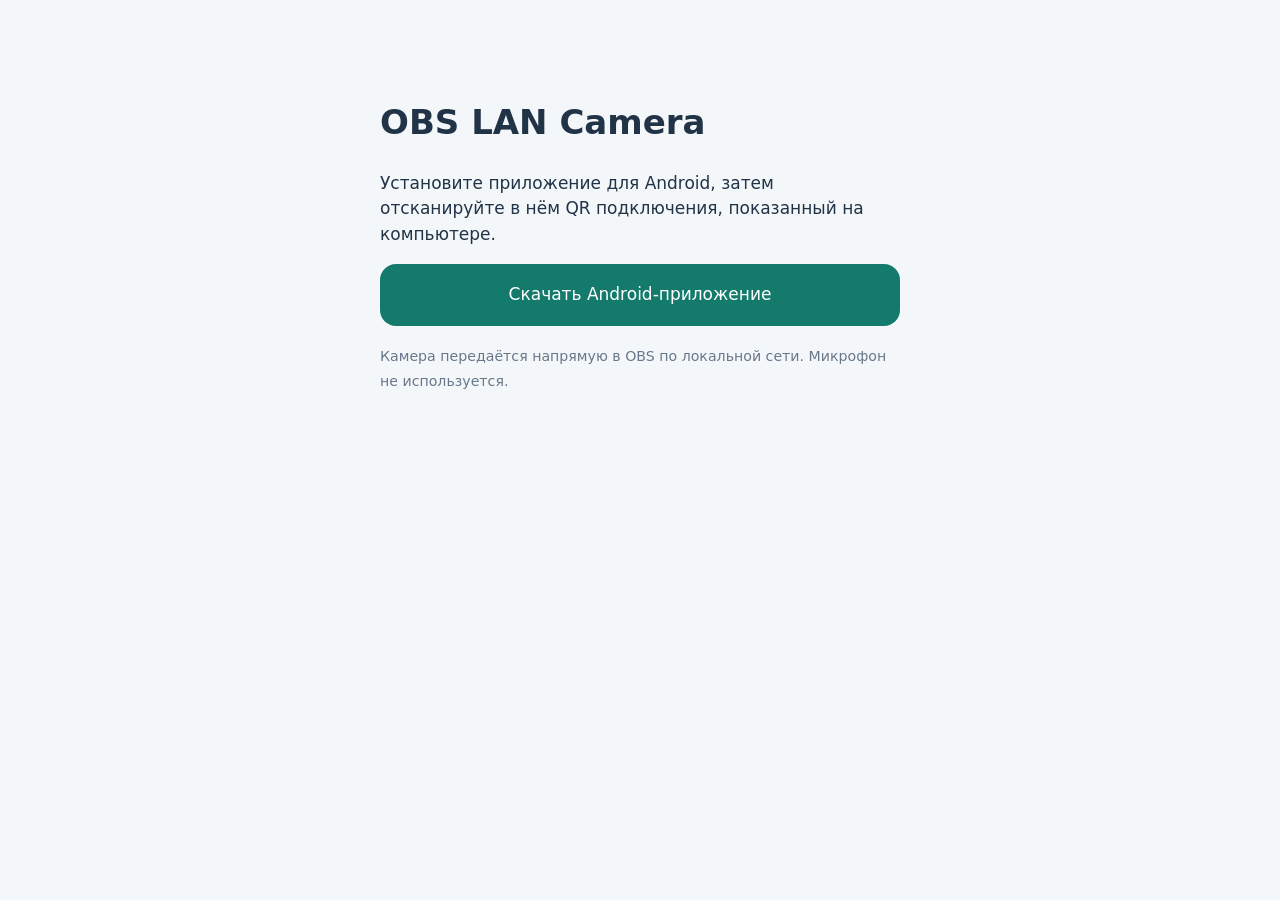
<file: plugin/data/download.html>
<!doctype html><html lang="ru"><meta charset="utf-8"><meta name="viewport" content="width=device-width,initial-scale=1"><title>OBS LAN Camera</title><style>body{max-width:520px;margin:50px auto;padding:24px;font:17px/1.5 system-ui;background:#f4f7f9;color:#213346}a{display:block;background:#147b6c;color:white;text-align:center;text-decoration:none;padding:18px;border-radius:16px}small{color:#68788a}</style><h1>OBS LAN Camera</h1><p>Установите приложение для Android, затем отсканируйте в нём QR подключения, показанный на компьютере.</p><a href="https://github.com/Teninz/obs-lan-camera/releases/latest/download/OBS-LAN-Camera-Android.apk">Скачать Android-приложение</a><p><small>Камера передаётся напрямую в OBS по локальной сети. Микрофон не используется.</small></p></html>
</file>
